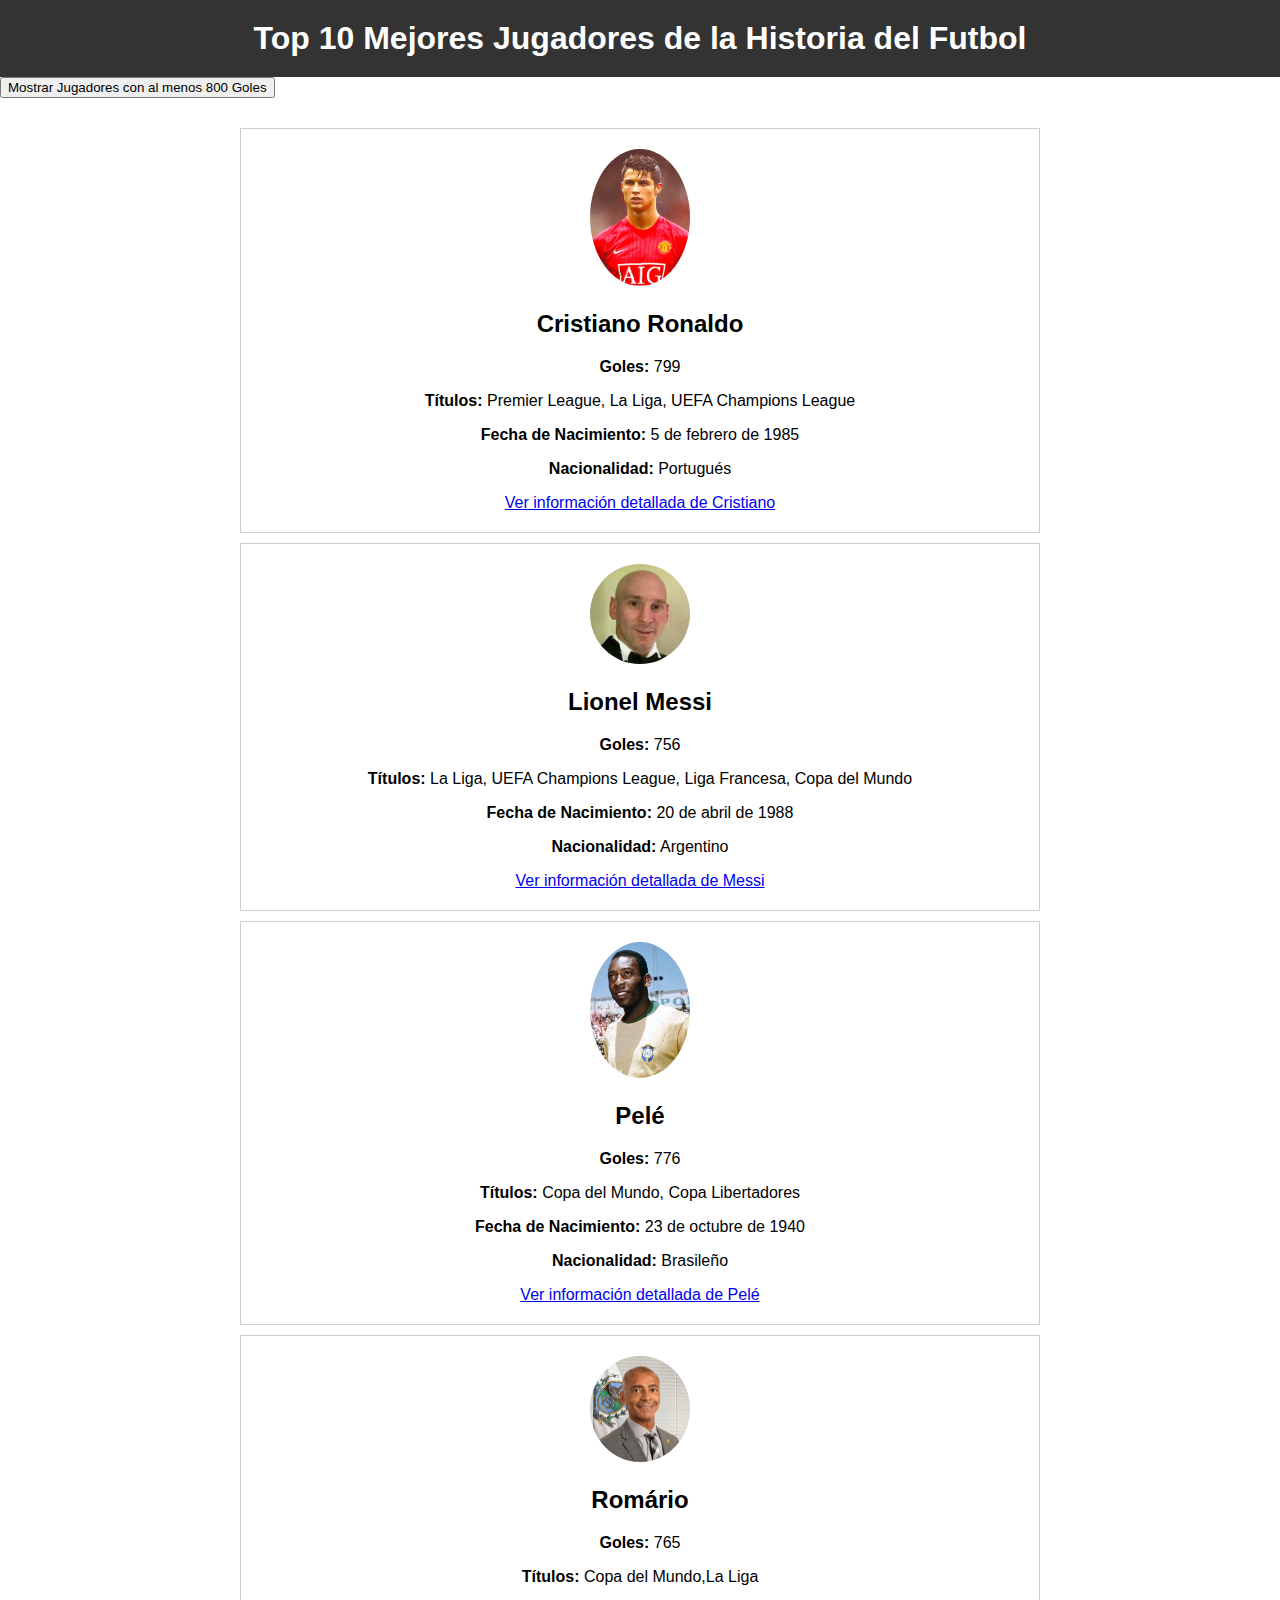
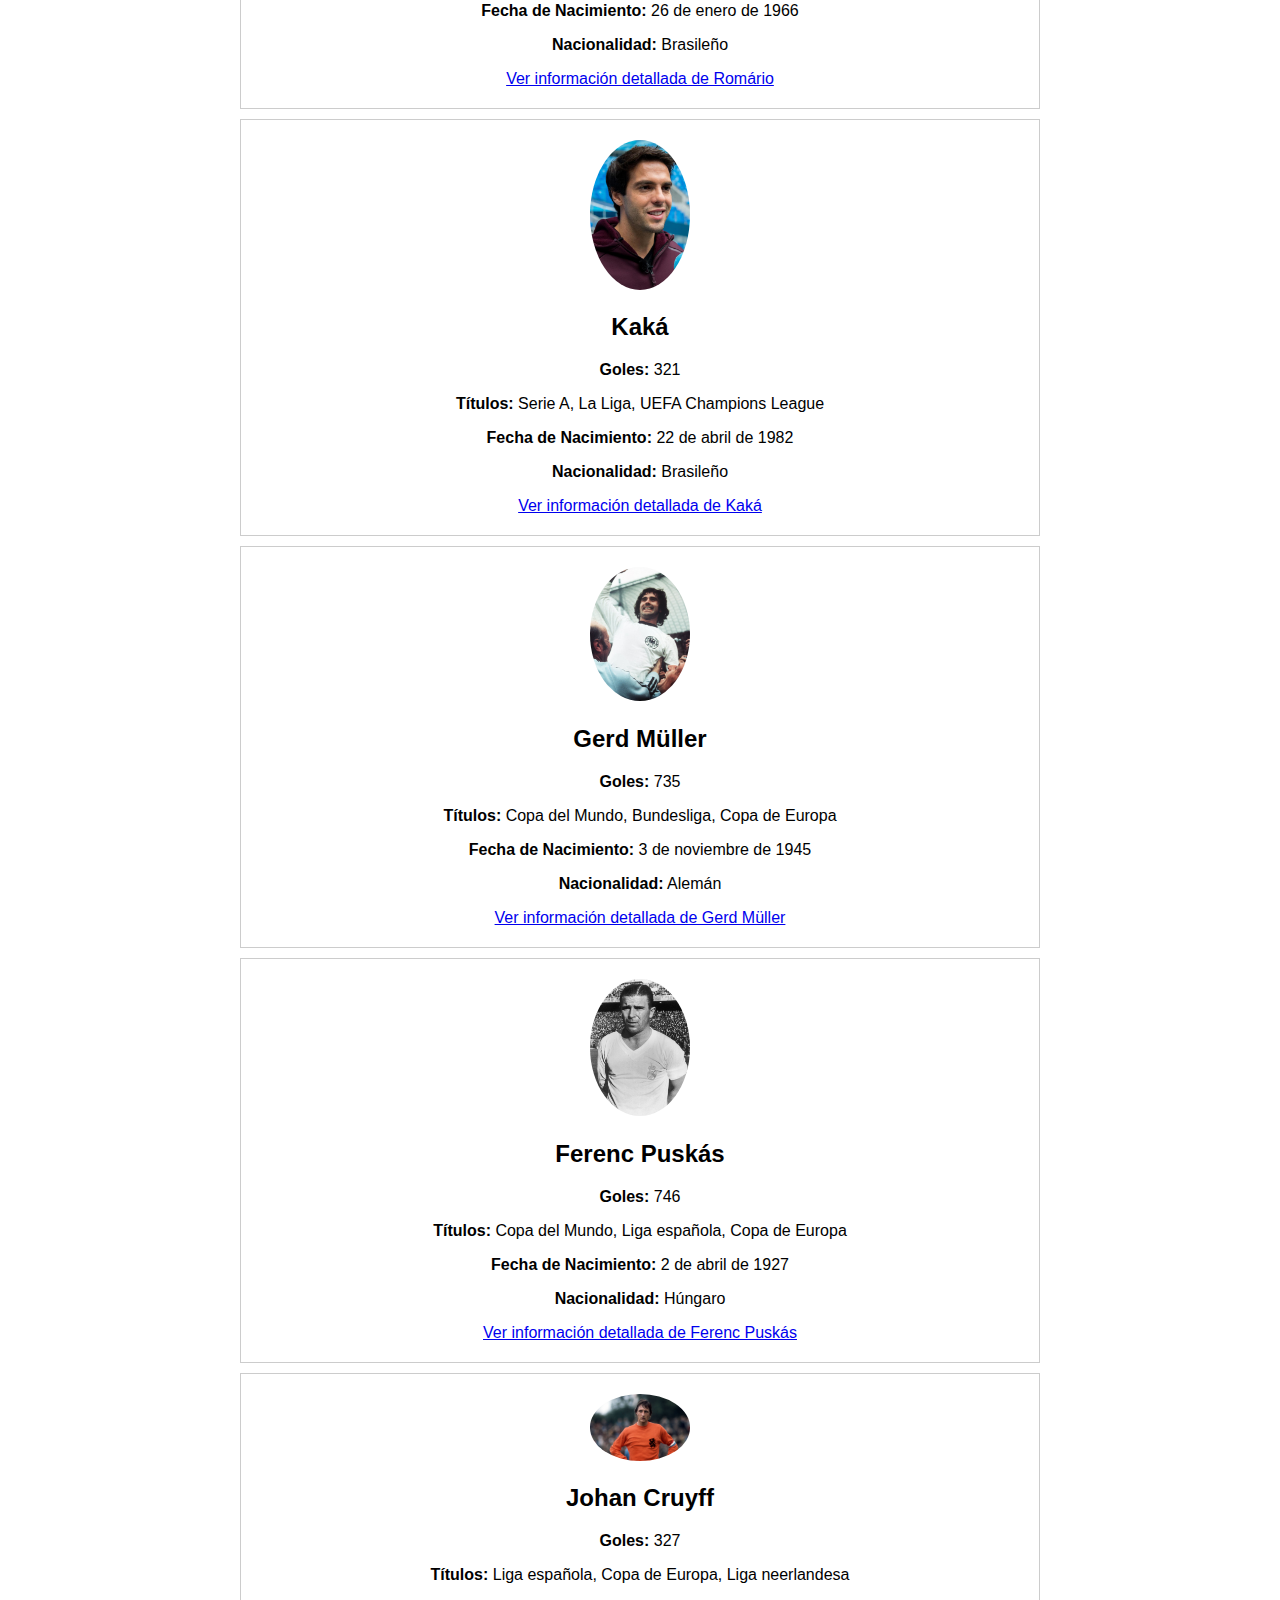
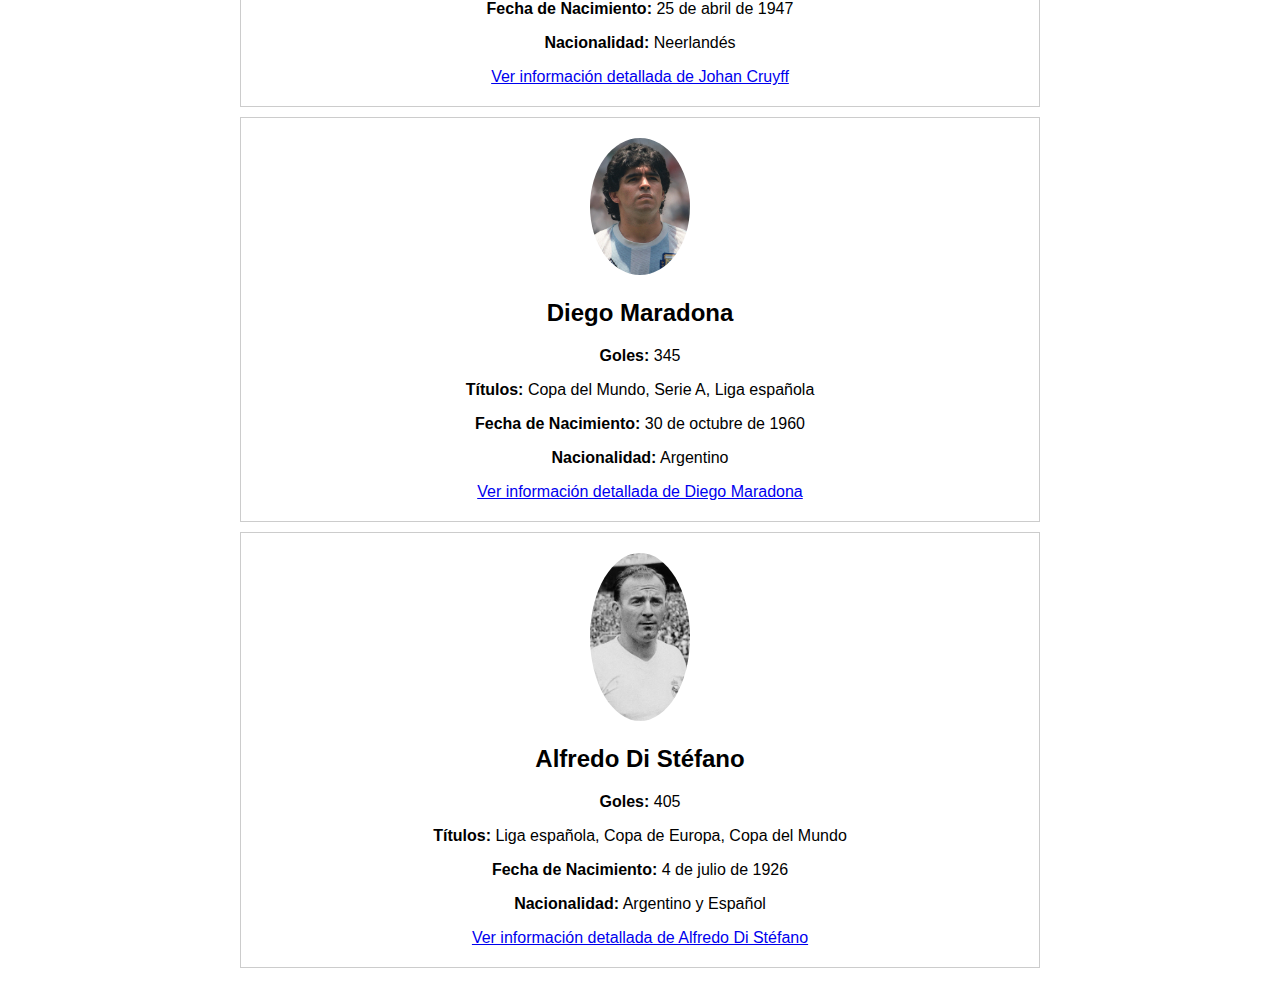
<file: index.html>
<!DOCTYPE html>
<html lang="es">
<head>
    <meta charset="UTF-8">
    <meta name="viewport" content="width=device-width, initial-scale=1.0">
    <link rel="stylesheet" href="styles.css">
    <title>Top 10 Goleadores de la Historia</title>
</head>
<body>
    <header>
        <h1>Top 10 Mejores Jugadores de la Historia del Futbol</h1>
    </header>
    <main>
        <button onclick="mostrarJugadoresMinGoles(800)">Mostrar Jugadores con al menos 800 Goles</button>
        <section id="goleadores" class="container">
            <!-- Aquí se mostrará la lista de goleadores -->
            <div class="jugador">
                <img src="Cristiano.jpg" alt="Cristiano Ronaldo">
                <h2>Cristiano Ronaldo</h2>
                <p><strong>Goles:</strong> 799</p>
                <p><strong>Títulos:</strong> Premier League, La Liga, UEFA Champions League</p>
                <p><strong>Fecha de Nacimiento:</strong> 5 de febrero de 1985</p>
                <p><strong>Nacionalidad:</strong> Portugués</p>
                <a href="https://en.wikipedia.org/wiki/Cristiano_Ronaldo">Ver información detallada de Cristiano</a>
                <!-- Agrega más información aquí -->
            </div>
            <!-- Agrega más jugadores aquí -->
            <div class="jugador">
                <img src="messi.jpg" alt="Lionel Messi">
                <h2>Lionel Messi</h2>
                <p><strong>Goles:</strong> 756</p>
                <p><strong>Títulos:</strong> La Liga, UEFA Champions League, Liga Francesa, Copa del Mundo</p>
                <p><strong>Fecha de Nacimiento:</strong> 20 de abril de 1988</p>
                <p><strong>Nacionalidad:</strong> Argentino</p>
                <a href="https://en.wikipedia.org/wiki/Lionel_Messi">Ver información detallada de Messi</a>
            </div>
            <div class="jugador">
                <img src="pele.jpg" alt="Pelé">
                <h2>Pelé</h2>
                <p><strong>Goles:</strong> 776</p>
                <p><strong>Títulos:</strong> Copa del Mundo, Copa Libertadores</p>
                <p><strong>Fecha de Nacimiento:</strong> 23 de octubre de 1940</p>
                <p><strong>Nacionalidad:</strong> Brasileño</p>
                <a href="https://en.wikipedia.org/wiki/Pel%C3%A9">Ver información detallada de Pelé</a>
            </div>
            <div class="jugador">
                <img src="romario.jpg" alt="Romário">
                <h2>Romário</h2>
                <p><strong>Goles:</strong> 765</p>
                <p><strong>Títulos:</strong> Copa del Mundo,La Liga</p>
                <p><strong>Fecha de Nacimiento:</strong> 26 de enero de 1966</p>
                <p><strong>Nacionalidad:</strong> Brasileño</p>
                <a href="https://en.wikipedia.org/wiki/Rom%C3%A1rio">Ver información detallada de Romário</a>
            </div>
            <div class="jugador">
                <img src="kaka.jpg" alt="Kaká">
                <h2>Kaká</h2>
                <p><strong>Goles:</strong> 321</p>
                <p><strong>Títulos:</strong> Serie A, La Liga, UEFA Champions League</p>
                <p><strong>Fecha de Nacimiento:</strong> 22 de abril de 1982</p>
                <p><strong>Nacionalidad:</strong> Brasileño</p>
                <a href="https://en.wikipedia.org/wiki/Kak%C3%A1">Ver información detallada de Kaká</a>
            </div>
            <div class="jugador">
                <img src="gerd_muller.jpg" alt="Gerd Müller">
                <h2>Gerd Müller</h2>
                <p><strong>Goles:</strong> 735</p>
                <p><strong>Títulos:</strong> Copa del Mundo, Bundesliga, Copa de Europa</p>
                <p><strong>Fecha de Nacimiento:</strong> 3 de noviembre de 1945</p>
                <p><strong>Nacionalidad:</strong> Alemán</p>
                <a href="https://en.wikipedia.org/wiki/Gerd_M%C3%BCller">Ver información detallada de Gerd Müller</a>
            </div>
            <div class="jugador">
                <img src="puskas.jpg" alt="Ferenc Puskás">
                <h2>Ferenc Puskás</h2>
                <p><strong>Goles:</strong> 746</p>
                <p><strong>Títulos:</strong> Copa del Mundo, Liga española, Copa de Europa</p>
                <p><strong>Fecha de Nacimiento:</strong> 2 de abril de 1927</p>
                <p><strong>Nacionalidad:</strong> Húngaro</p>
                <a href="https://en.wikipedia.org/wiki/Ferenc_Pusk%C3%A1s">Ver información detallada de Ferenc Puskás</a>
            </div>
            <div class="jugador">
                <img src="cruyff.jpg" alt="Johan Cruyff">
                <h2>Johan Cruyff</h2>
                <p><strong>Goles:</strong> 327</p>
                <p><strong>Títulos:</strong> Liga española, Copa de Europa, Liga neerlandesa</p>
                <p><strong>Fecha de Nacimiento:</strong> 25 de abril de 1947</p>
                <p><strong>Nacionalidad:</strong> Neerlandés</p>
                <a href="https://en.wikipedia.org/wiki/Johan_Cruyff">Ver información detallada de Johan Cruyff</a>
            </div>
            <div class="jugador">
                <img src="maradona.jpg" alt="Diego Maradona">
                <h2>Diego Maradona</h2>
                <p><strong>Goles:</strong> 345</p>
                <p><strong>Títulos:</strong> Copa del Mundo, Serie A, Liga española</p>
                <p><strong>Fecha de Nacimiento:</strong> 30 de octubre de 1960</p>
                <p><strong>Nacionalidad:</strong> Argentino</p>
                <a href="https://en.wikipedia.org/wiki/Diego_Maradona">Ver información detallada de Diego Maradona</a>
            </div>
            <div class="jugador">
                <img src="di_stefano.jpg" alt="Alfredo Di Stéfano">
                <h2>Alfredo Di Stéfano</h2>
                <p><strong>Goles:</strong> 405</p>
                <p><strong>Títulos:</strong> Liga española, Copa de Europa, Copa del Mundo</p>
                <p><strong>Fecha de Nacimiento:</strong> 4 de julio de 1926</p>
                <p><strong>Nacionalidad:</strong> Argentino y Español</p>
                <a href="https://en.wikipedia.org/wiki/Alfredo_Di_St%C3%A9fano">Ver información detallada de Alfredo Di Stéfano</a>
            </div>
            
        </section>
    </main>
    <script src="script.js"></script>
</body>
</html>
</file>
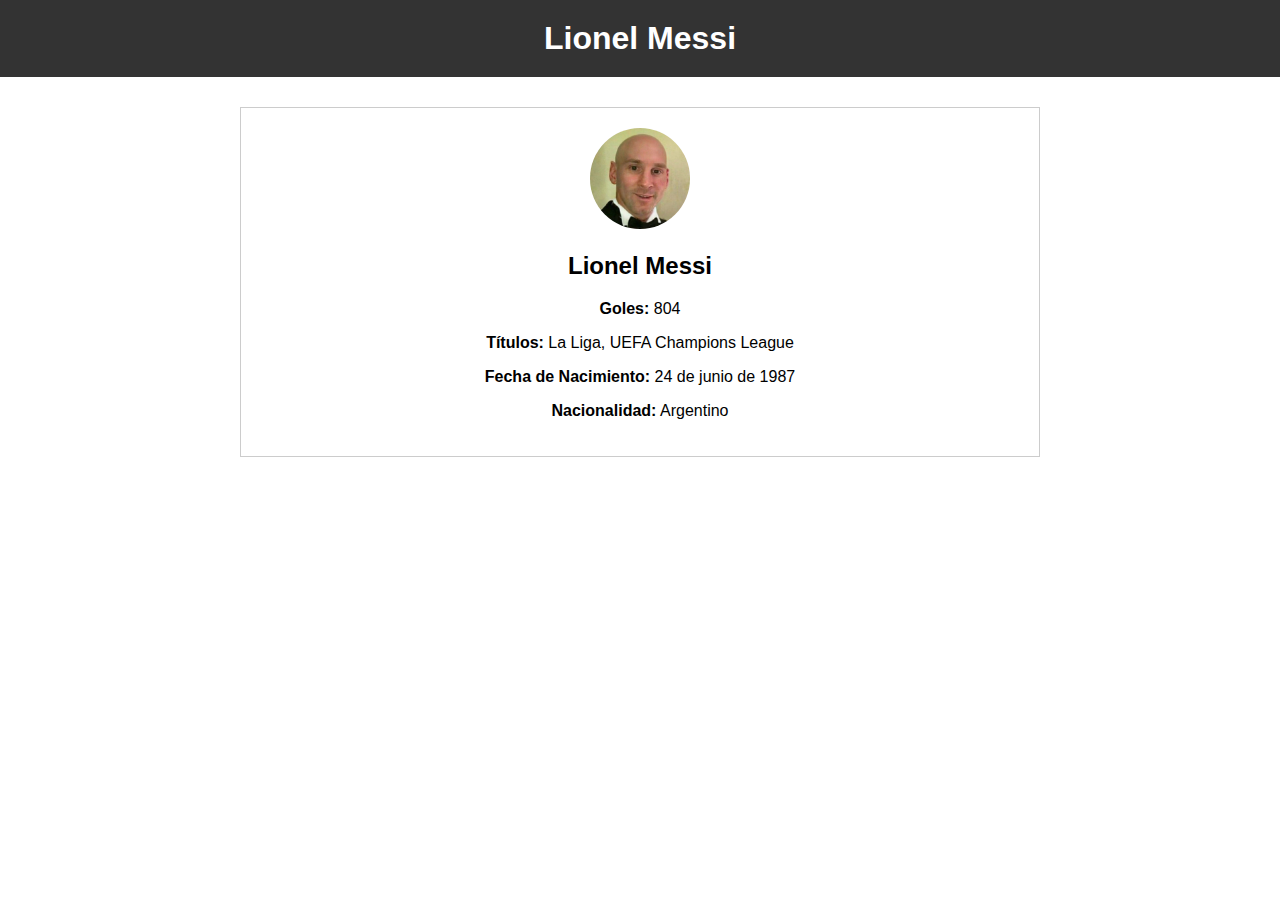
<file: messi.html>
<!DOCTYPE html>
<html lang="es">
<head>
    <meta charset="UTF-8">
    <meta name="viewport" content="width=device-width, initial-scale=1.0">
    <link rel="stylesheet" href="styles.css">
    <title>Lionel Messi</title>
</head>
<body>
    <header>
        <h1>Lionel Messi</h1>
    </header>
    <main>
        <section id="informacion-messi" class="container">
            <div class="jugador">
                <img src="messi.jpg" alt="Lionel Messi">
                <h2>Lionel Messi</h2>
                <p><strong>Goles:</strong> 804</p>
                <p><strong>Títulos:</strong> La Liga, UEFA Champions League</p>
                <p><strong>Fecha de Nacimiento:</strong> 24 de junio de 1987</p>
                <p><strong>Nacionalidad:</strong> Argentino</p>
                <!-- Agrega más información detallada sobre Messi aquí -->
            </div>
        </section>
    </main>
    <script src="script.js"></script>
</body>
</html>
</file>
<file: styles.css>
/* Estilos generales */
body {
    font-family: Arial, sans-serif;
    margin: 0;
    padding: 0;
}

.container {
    max-width: 800px;
    margin: 0 auto;
    padding: 20px;
}

header {
    background-color: #333;
    color: #fff;
    text-align: center;
    padding: 20px;
}
h1 {
    margin: 0;
}

/* Estilos para la lista de goleadores */
ul {
    list-style-type: none;
    padding: 0;
}
li {
    padding: 10px;
    border-bottom: 1px solid #ccc;
}

/* Estilos para cada jugador */
.jugador {
    border: 1px solid #ccc;
    padding: 20px;
    margin: 10px 0;
    background-color: #fff;
    text-align: center;
}

img {
    max-width: 100px;
    border-radius: 50%;
}

.mejor-goleador {
    background-color: yellow;
    font-weight: bold;
  }
/* Resto de estilos */
/* Agrega más estilos según sea necesario */
</file>
